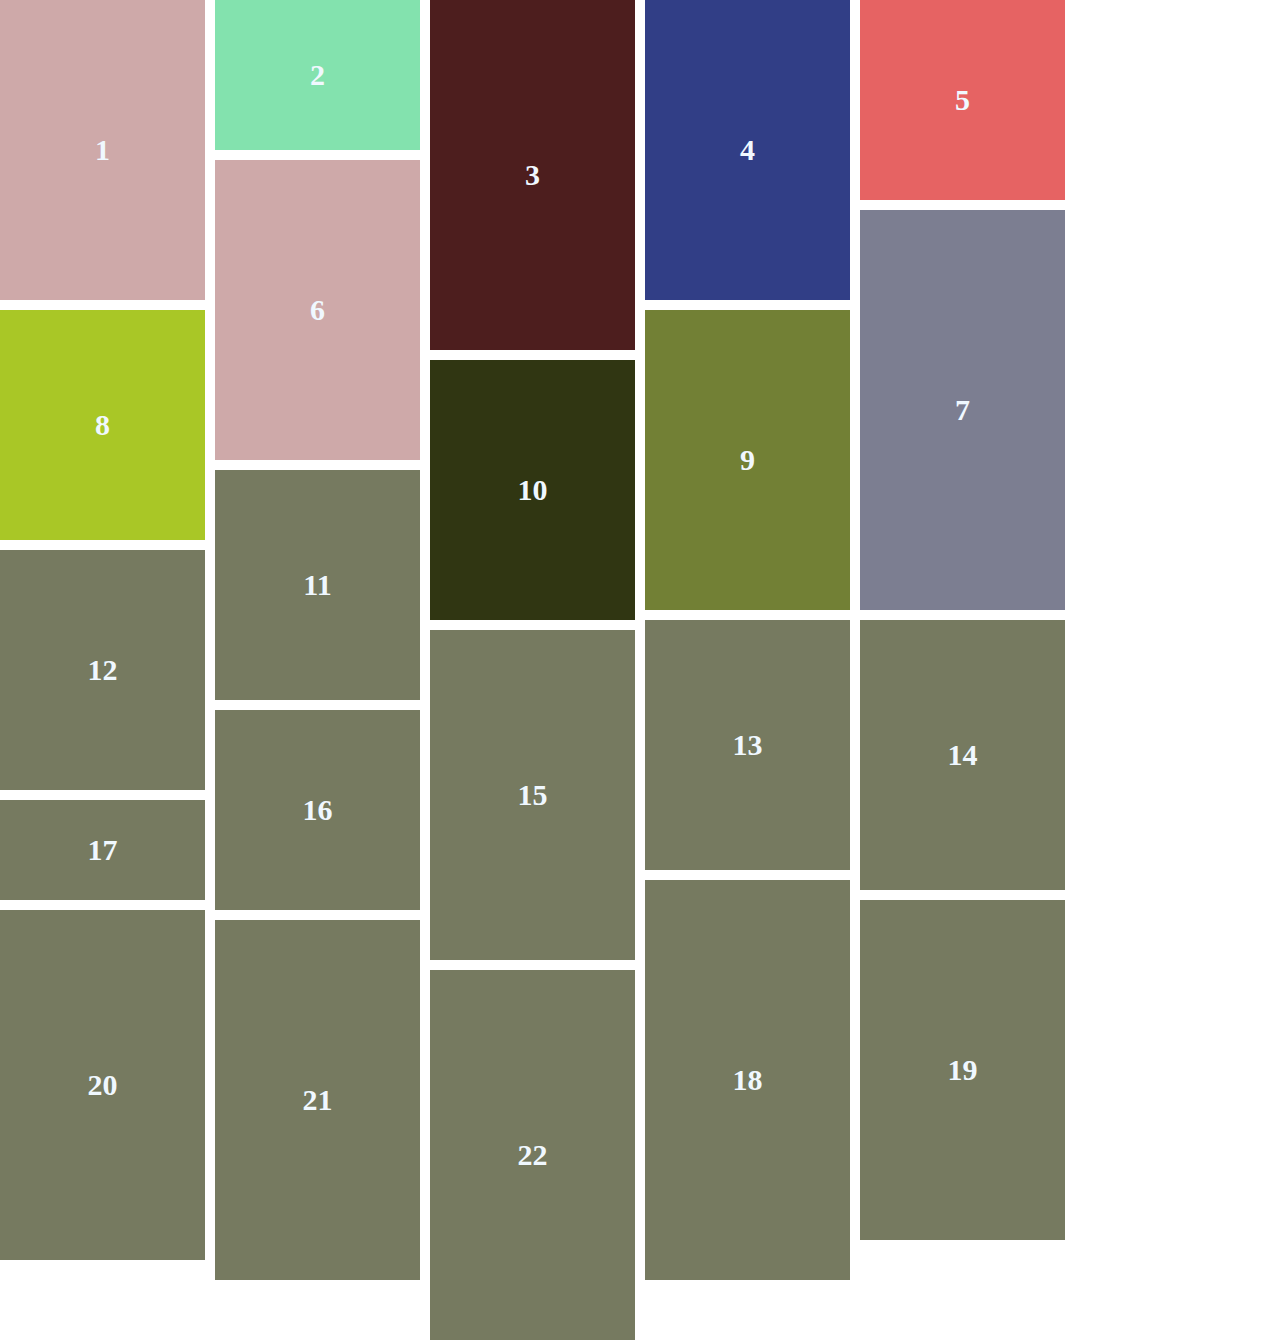
<file: index.html>
<!DOCTYPE html>
<html lang="en">

<head>
    <meta charset="UTF-8">
    <meta name="viewport" content="width=device-width, initial-scale=1.0">
    <meta http-equiv="X-UA-Compatible" content="ie=edge">
    <title>瀑布流</title>
    <link rel="stylesheet" href="./waterfall.css">
</head>

<body>
    <div id="box">
        <div class="item item-1">1</div>
        <div class="item item-2">2</div>
        <div class="item item-3">3</div>
        <div class="item item-4">4</div>
        <div class="item item-5">5</div>
        <div class="item item-6">6</div>
        <div class="item item-7">7</div>
        <div class="item item-8">8</div>
        <div class="item item-9">9</div>
        <div class="item item-10">10</div>
        <div class="item item-11">11</div>
        <div class="item item-12">12</div>
        <div class="item item-13">13</div>
        <div class="item item-14">14</div>
        <div class="item item-15">15</div>
        <div class="item item-16">16</div>
        <div class="item item-17">17</div>
        <div class="item item-18">18</div>
        <div class="item item-19">19</div>
        <div class="item item-20">20</div>
        <div class="item item-21">21</div>
        <div class="item item-22">22</div>
    </div>
    <script src="./waterfall.js"></script>
</body>


</html>
</file>
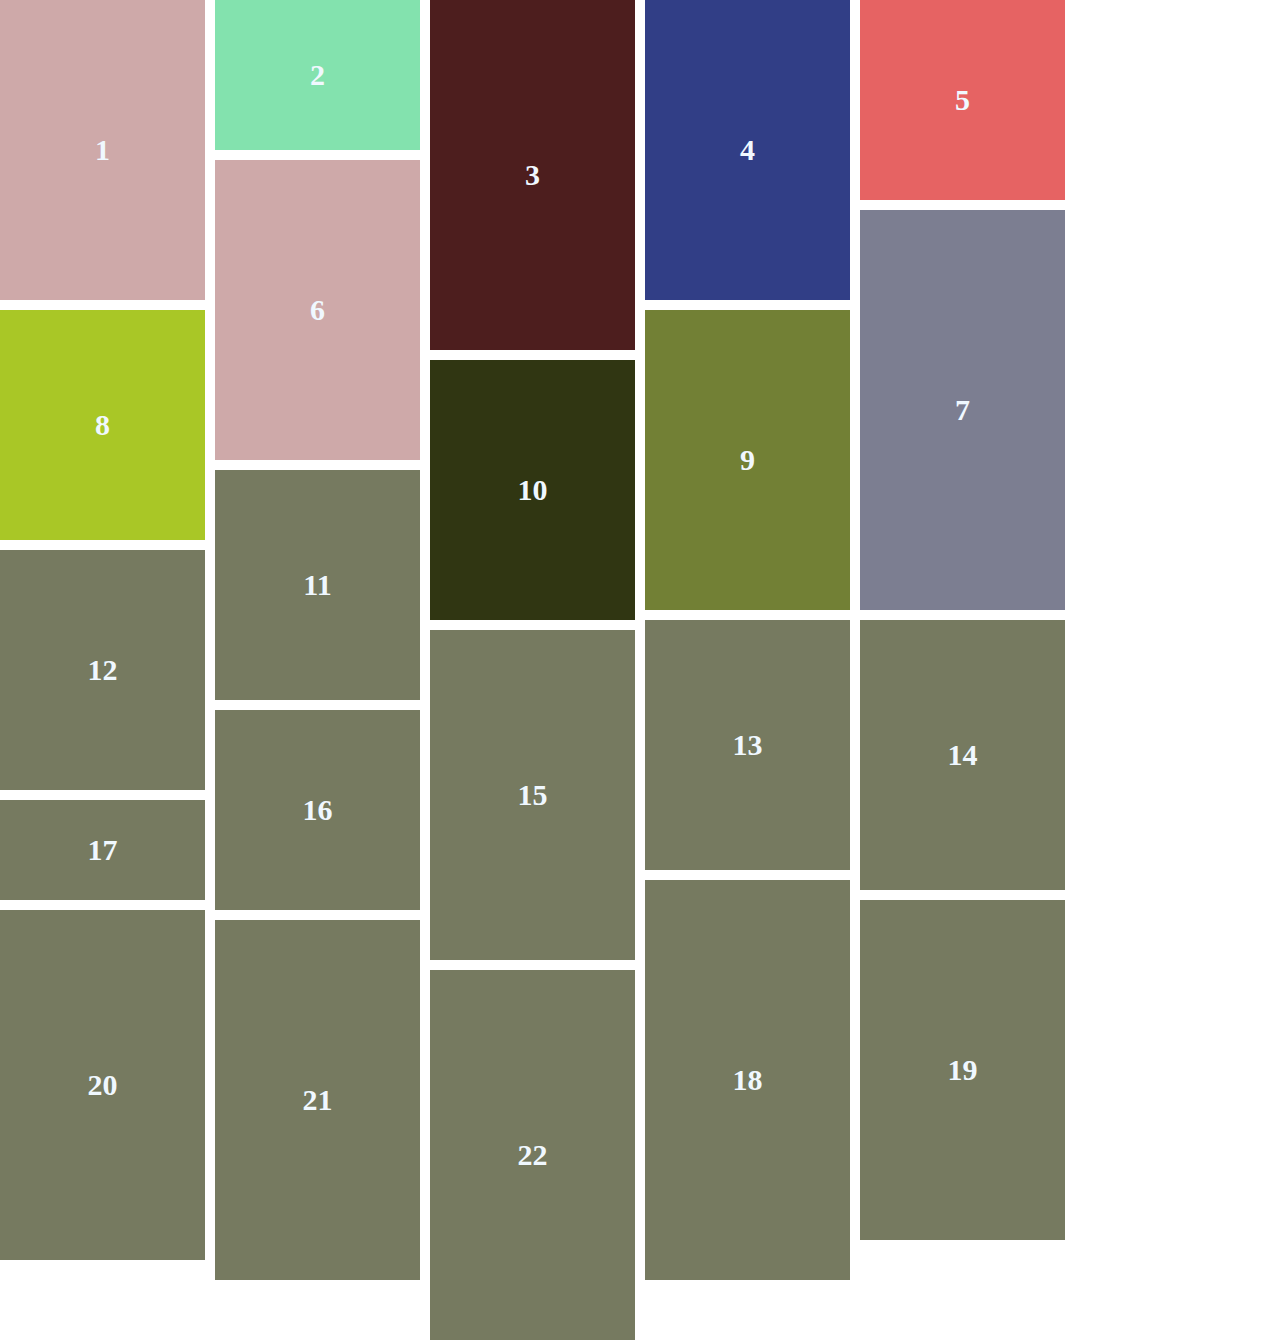
<file: CSS-Waterfall/index.html>
<!DOCTYPE html>
<html lang="en">

<head>
    <meta charset="UTF-8">
    <meta name="viewport" content="width=device-width, initial-scale=1.0">
    <meta http-equiv="X-UA-Compatible" content="ie=edge">
    <title>瀑布流</title>
    <link rel="stylesheet" href="./waterfall.css">
</head>

<body>
    <div id="box">
        <div class="item item-1">1</div>
        <div class="item item-2">2</div>
        <div class="item item-3">3</div>
        <div class="item item-4">4</div>
        <div class="item item-5">5</div>
        <div class="item item-6">6</div>
        <div class="item item-7">7</div>
        <div class="item item-8">8</div>
        <div class="item item-9">9</div>
        <div class="item item-10">10</div>
        <div class="item item-11">11</div>
        <div class="item item-12">12</div>
        <div class="item item-13">13</div>
        <div class="item item-14">14</div>
        <div class="item item-15">15</div>
        <div class="item item-16">16</div>
        <div class="item item-17">17</div>
        <div class="item item-18">18</div>
        <div class="item item-19">19</div>
        <div class="item item-20">20</div>
        <div class="item item-21">21</div>
        <div class="item item-22">22</div>
    </div>
    <script src="./waterfall.js"></script>
</body>


</html>
</file>
<file: waterfall.css>
* {
    margin: 0;
    padding: 0;
}

.item {
    float: left;
    display: flex;
    justify-content: center;
    align-items: center;
    font-size: 30px;
    font-weight: 700;
    color: aliceblue;
    margin-right: 15px;
    margin-bottom: 15px;
    width: 205px;
    position: absolute;
}

.item-1 {
    background-color: rgb(206, 169, 169);
    height: 300px;
}

.item-2 {
    background-color: rgb(131, 226, 174);
    height: 150px;
}

.item-3 {
    background-color: rgb(77, 30, 30);
    height: 350px;
}

.item-4 {
    background-color: rgb(49, 62, 134);
    height: 300px;
}

.item-5 {
    background-color: rgb(230, 99, 99);
    height: 200px;
}

.item-6 {
    background-color: rgb(206, 169, 169);
    height: 300px;
}

.item-7 {
    background-color: rgb(124, 126, 145);
    height: 400px;
}

.item-8 {
    background-color: rgb(169, 199, 38);
    height: 230px;
}

.item-9 {
    background-color: rgb(114, 128, 53);
    height: 300px;
}

.item-10 {
    background-color: rgb(48, 54, 18);
    height: 260px;
}

.item-11 {
    background-color: rgb(118, 122, 96);
    height: 230px;
}

.item-12 {
    background-color: rgb(118, 122, 96);
    height: 240px;
}

.item-13 {
    background-color: rgb(118, 122, 96);
    height: 250px;
}

.item-14 {
    background-color: rgb(118, 122, 96);
    height: 270px;
}

.item-15 {
    background-color: rgb(118, 122, 96);
    height: 330px;
}

.item-16 {
    background-color: rgb(118, 122, 96);
    height: 200px;
}

.item-17 {
    background-color: rgb(118, 122, 96);
    height: 100px;
}

.item-18 {
    background-color: rgb(118, 122, 96);
    height: 400px;
}

.item-19 {
    background-color: rgb(118, 122, 96);
    height: 340px;
}

.item-20 {
    background-color: rgb(118, 122, 96);
    height: 350px;
}

.item-21 {
    background-color: rgb(118, 122, 96);
    height: 360px;
}

.item-22 {
    background-color: rgb(118, 122, 96);
    height: 370px;
}
</file>
<file: CSS-Waterfall/waterfall.css>
* {
    margin: 0;
    padding: 0;
}

.item {
    float: left;
    display: flex;
    justify-content: center;
    align-items: center;
    font-size: 30px;
    font-weight: 700;
    color: aliceblue;
    margin-right: 15px;
    margin-bottom: 15px;
    width: 205px;
    position: absolute;
}

.item-1 {
    background-color: rgb(206, 169, 169);
    height: 300px;
}

.item-2 {
    background-color: rgb(131, 226, 174);
    height: 150px;
}

.item-3 {
    background-color: rgb(77, 30, 30);
    height: 350px;
}

.item-4 {
    background-color: rgb(49, 62, 134);
    height: 300px;
}

.item-5 {
    background-color: rgb(230, 99, 99);
    height: 200px;
}

.item-6 {
    background-color: rgb(206, 169, 169);
    height: 300px;
}

.item-7 {
    background-color: rgb(124, 126, 145);
    height: 400px;
}

.item-8 {
    background-color: rgb(169, 199, 38);
    height: 230px;
}

.item-9 {
    background-color: rgb(114, 128, 53);
    height: 300px;
}

.item-10 {
    background-color: rgb(48, 54, 18);
    height: 260px;
}

.item-11 {
    background-color: rgb(118, 122, 96);
    height: 230px;
}

.item-12 {
    background-color: rgb(118, 122, 96);
    height: 240px;
}

.item-13 {
    background-color: rgb(118, 122, 96);
    height: 250px;
}

.item-14 {
    background-color: rgb(118, 122, 96);
    height: 270px;
}

.item-15 {
    background-color: rgb(118, 122, 96);
    height: 330px;
}

.item-16 {
    background-color: rgb(118, 122, 96);
    height: 200px;
}

.item-17 {
    background-color: rgb(118, 122, 96);
    height: 100px;
}

.item-18 {
    background-color: rgb(118, 122, 96);
    height: 400px;
}

.item-19 {
    background-color: rgb(118, 122, 96);
    height: 340px;
}

.item-20 {
    background-color: rgb(118, 122, 96);
    height: 350px;
}

.item-21 {
    background-color: rgb(118, 122, 96);
    height: 360px;
}

.item-22 {
    background-color: rgb(118, 122, 96);
    height: 370px;
}
</file>
